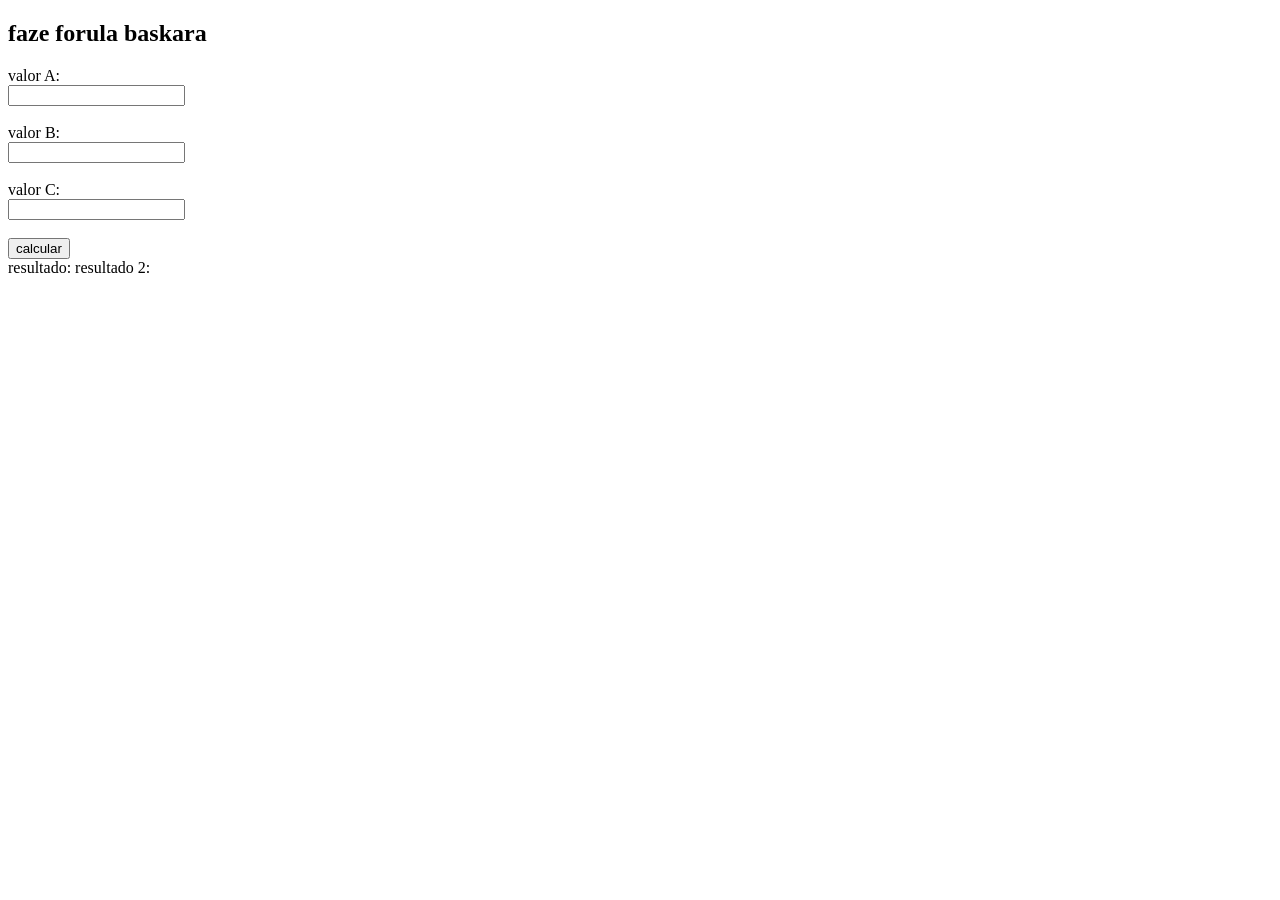
<file: bhaskara.html>
<!DOCTYPE html>
<html lang="en">
<head>
    <meta charset="UTF-8">
    <meta name="viewport" content="width=device-width, initial-scale=1.0">
    <title>Document</title>
</head>
<body>
    <h2>faze forula baskara</h2>
    <label for="bascarA">valor A: </label>
    <br>
    <input type="number" id="bascarA">
    <br><br>
    <label for="bascarB">valor B: </label>
    <br>
    <input type="number" id="bascarB">
    <br><br>
    <label for="bascarC">valor C: </label>
    <br>
    <input type="number" id="bascarC">
    <br><br>
    <input type="button" value="calcular" onclick="fazerConta()">
    <br>
    <label for="resposta">resultado: </label>
    <span id="resposta"></span>
    <label for="resposta2">resultado 2: </label>
    <span id="resposta2"></span>

    <script>
        function fazerConta(){
            let a = parseFloat(document.getElementById("bascarA").value)
            let b = parseFloat(document.getElementById("bascarB").value)
            let c = parseFloat(document.getElementById("bascarC").value)
            let resp = (-b+ Math.sqrt(b**2-4*a*c))/(2*a)
            let resp2 = (-b- Math.sqrt(b**2-4*a*c))/(2*a)
            document.getElementById("resposta").innerHTML = resp.toFixed(2);
            document.getElementById("resposta2").innerHTML = resp2.toFixed(2);
        }
    </script>
</body>
</html>
</file>
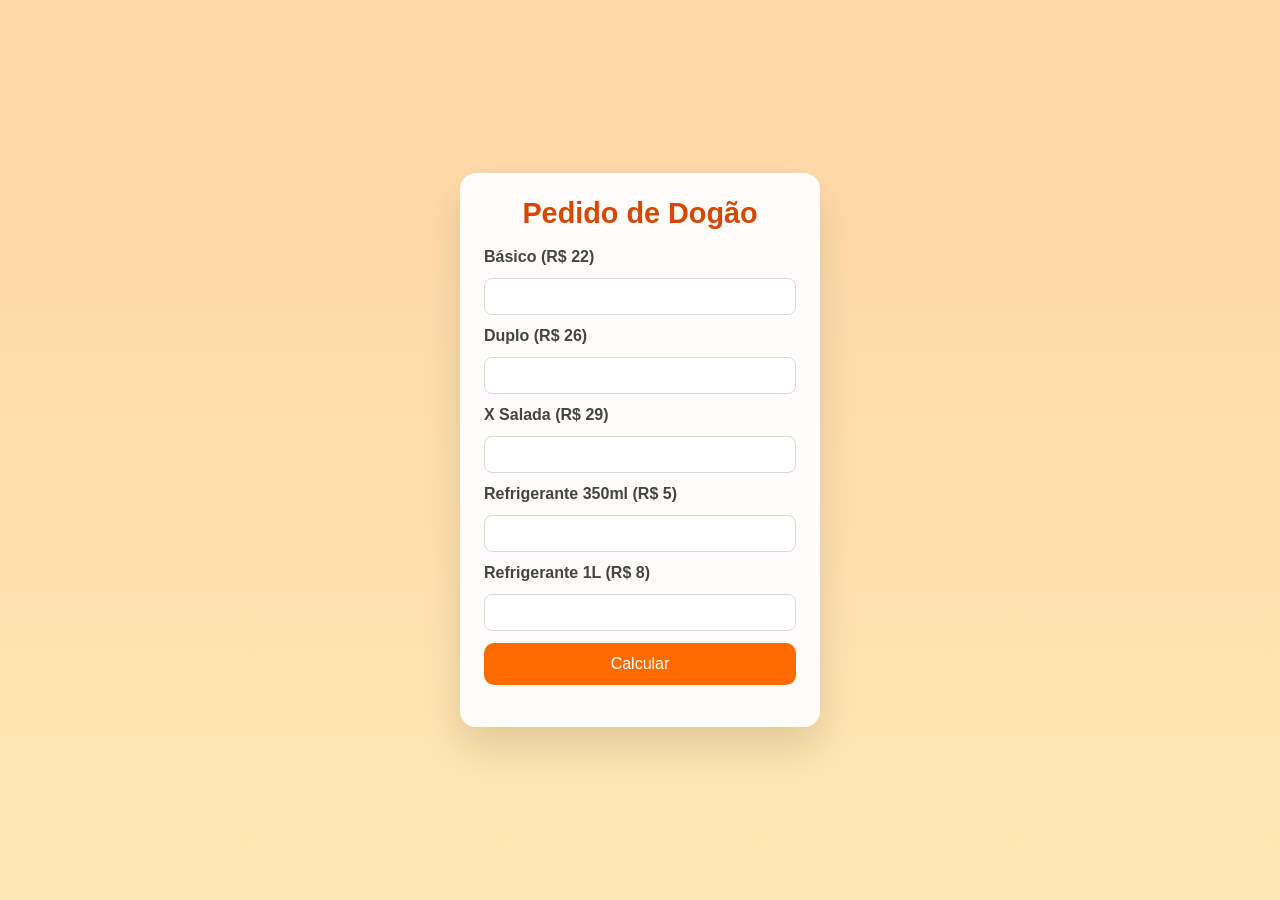
<file: Dogão/dogao.html>
<!DOCTYPE html>
<html lang="pt-BR">
<head>
    <meta charset="UTF-8">
    <meta name="viewport" content="width=device-width, initial-scale=1.0">
    <title>Dogão</title>
    <link rel="stylesheet" href="dogao.css">
</head>
<body>
    <div class="page-center">
        <div class="card">
            <h1>Pedido de Dogão</h1>

            <form id="pedidoForm">
                <label for="basico">Básico (R$ 22)</label>
                <input type="number" id="basico" name="basico">

                <label for="duplo">Duplo (R$ 26)</label>
                <input type="number" id="duplo" name="duplo">

                <label for="xsalada">X Salada (R$ 29)</label>
                <input type="number" id="xsalada" name="xsalada">

                <label for="ref350">Refrigerante 350ml (R$ 5)</label>
                <input type="number" id="ref350" name="ref350">

                <label for="ref1l">Refrigerante 1L (R$ 8)</label>
                <input type="number" id="ref1l" name="ref1l">

                <button type="submit">Calcular</button>
            </form>

            <p id="resultado"></p>
        </div>
    </div>

    <script src="dogao.js"></script>
</body>
</html>
</file>
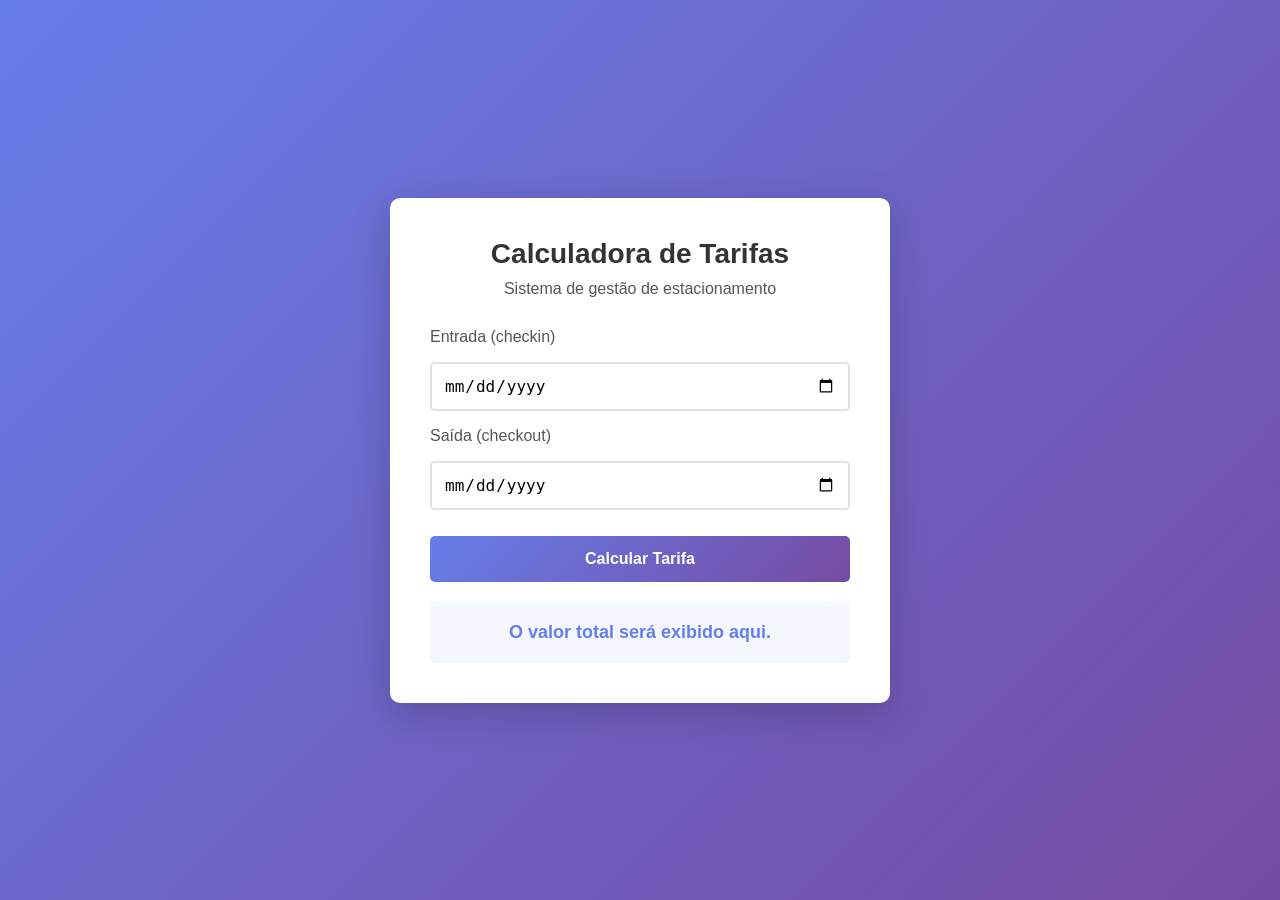
<file: Estacionamento 2/estacionamento2.html>
<!DOCTYPE html>
<html lang="pt-BR">
<head>
    <meta charset="UTF-8">
    <meta name="viewport" content="width=device-width, initial-scale=1.0">
    <title>Calculadora de Estacionamento</title>
    <link rel="stylesheet" href="estacionamento2.css">
</head>
<body>
    <main class="container">
        <header>
            <h1>Calculadora de Tarifas</h1>
            <p>Sistema de gestão de estacionamento</p>
        </header>

        <div id="container-aviso" class="aviso" hidden>
            <span id="mensagem-aviso"></span>
        </div>

        <section class="form-section">
            <label for="checkin">Entrada (checkin)</label>
            <input type="date" id="checkin" name="checkin">

            <label for="checkout">Saída (checkout)</label>
            <input type="date" id="checkout" name="checkout">

            <button type="button" class="btn-calcular" onclick="calcularTarifa()">Calcular Tarifa</button>
        </section>

        <section class="resultado-section">
            <div id="resultado">O valor total será exibido aqui.</div>
        </section>
    </main>

    <script src="estacionamento2.js"></script>
</body>
</html>
</file>
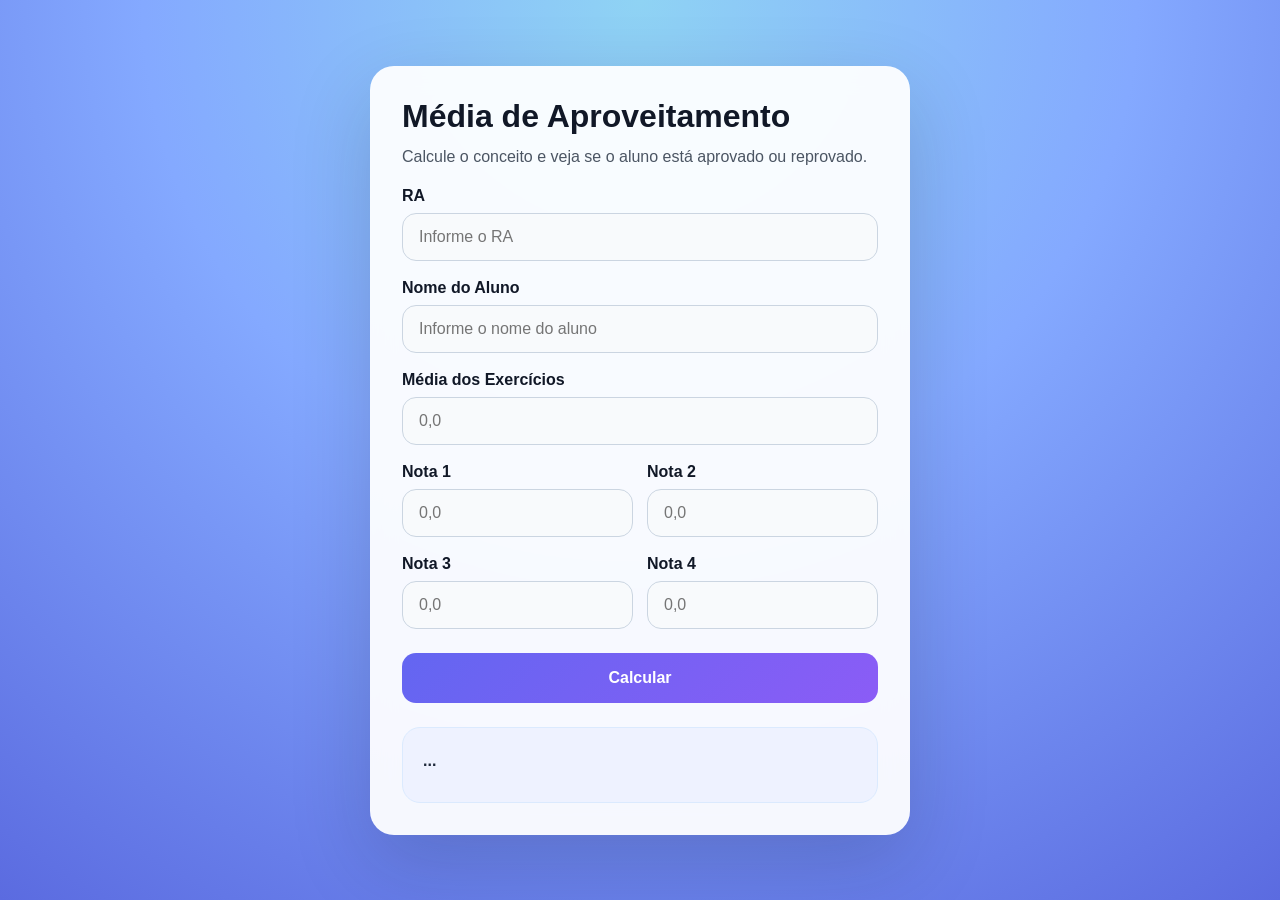
<file: Notas Exercicio/notas.html>
<!DOCTYPE html>
<html lang="pt-BR">
<head>
  <meta charset="UTF-8">
  <meta name="viewport" content="width=device-width, initial-scale=1.0">
  <title>Notas</title>
  <link rel="stylesheet" href="notas.css">
</head>
<body>
  <main class="page-wrapper">
    <section class="card">
      <header class="card__header">
        <h1>Média de Aproveitamento</h1>
        <p>Calcule o conceito e veja se o aluno está aprovado ou reprovado.</p>
      </header>

      <div class="form-group">
        <label for="ra">RA</label>
        <input type="number" id="ra" placeholder="Informe o RA">
      </div>

      <div class="form-group">
        <label for="nomeAluno">Nome do Aluno</label>
        <input type="text" id="nomeAluno" placeholder="Informe o nome do aluno">
      </div>

      <div class="form-group">
        <label for="mediaNotaExercicio">Média dos Exercícios</label>
        <input type="number" id="mediaNotaExercicio" placeholder="0,0">
      </div>

      <div class="form-group-row">
        <div class="form-group small">
          <label for="nota1">Nota 1</label>
          <input type="number" id="nota1" placeholder="0,0">
        </div>
        <div class="form-group small">
          <label for="nota2">Nota 2</label>
          <input type="number" id="nota2" placeholder="0,0">
        </div>
      </div>

      <div class="form-group-row">
        <div class="form-group small">
          <label for="nota3">Nota 3</label>
          <input type="number" id="nota3" placeholder="0,0">
        </div>
        <div class="form-group small">
          <label for="nota4">Nota 4</label>
          <input type="number" id="nota4" placeholder="0,0">
        </div>
      </div>

      <button class="button" onclick="fazerCalculo()">Calcular</button>

      <div class="result-card" id="resposta">...</div>
    </section>
  </main>

  <script src="notas.js"></script>
</body>
</html>
</file>
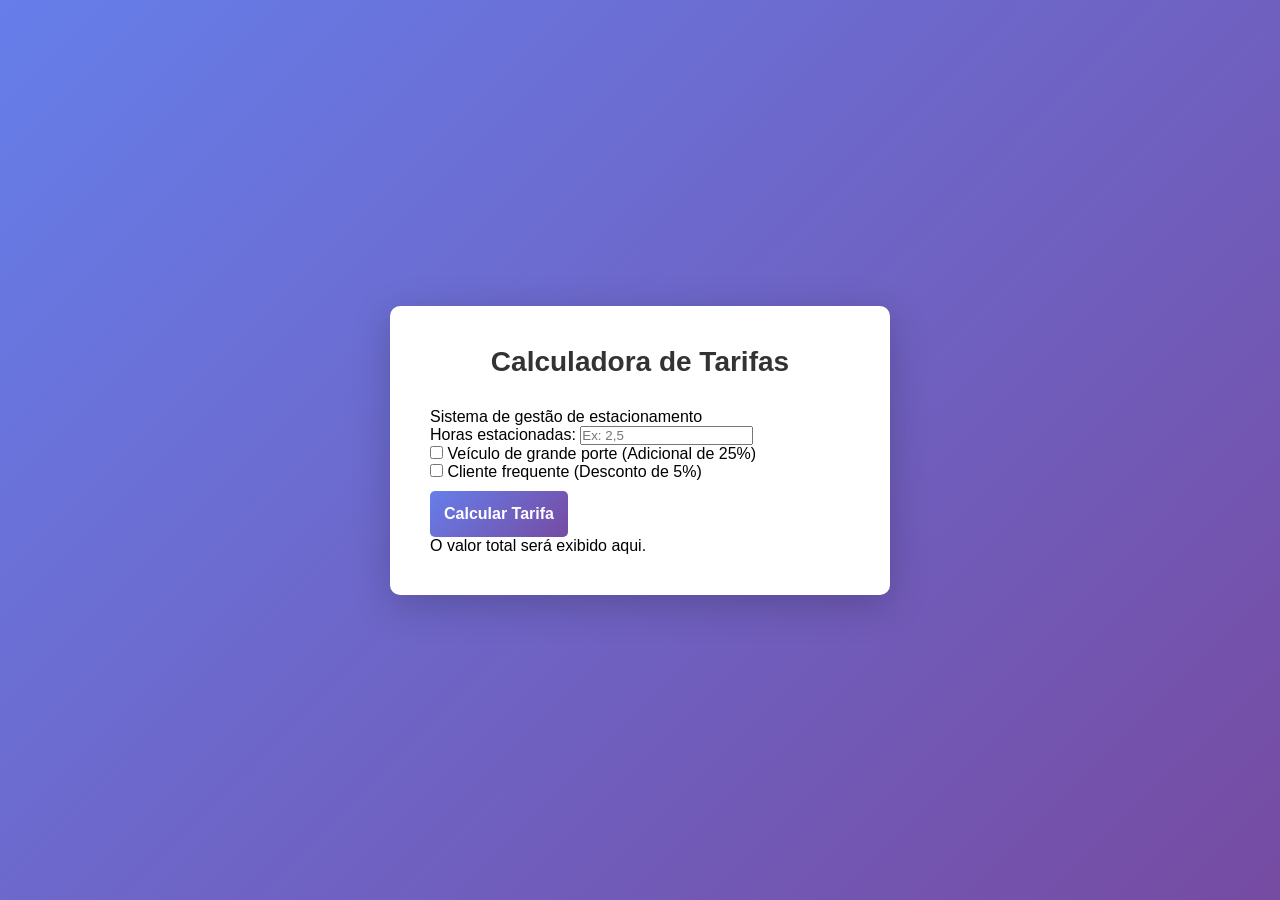
<file: Tarifação de estacionamento/estacionamento.html>
<!DOCTYPE html>
<html lang="pt-BR">
<head>
    <meta charset="UTF-8">
    <meta name="viewport" content="width=device-width, initial-scale=1.0">
    <title>Calculadora de Estacionamento</title>
    <link rel="stylesheet" href="estacionamento.css">
</head>
<body>
    <main class="container">
        <header>
            <h1>Calculadora de Tarifas</h1>
            <p>Sistema de gestão de estacionamento</p>
        </header>

        <div id="container-aviso" class="aviso" hidden>
            <span id="mensagem-aviso"></span>
        </div>

        <section class="form-section">
            <div id="painel-entrada">
                <div class="input-group">
                    <label for="horas">Horas estacionadas:</label>
                    <input type="number" id="horas" name="horas" min="0.5" step="0.5" placeholder="Ex: 2,5" required>
                </div>

                <div class="checkbox-group">
                    <label class="checkbox-label">
                        <input type="checkbox" id="comprimento" name="comprimento">
                        Veículo de grande porte (Adicional de 25%)
                    </label>
                </div>

                <div class="checkbox-group">
                    <label class="checkbox-label">
                        <input type="checkbox" id="frequente" name="frequente">
                        Cliente frequente (Desconto de 5%)
                    </label>
                </div>

                <button type="button" class="btn-calcular" onclick="calcularTarifa()">Calcular Tarifa</button>
            </div>
        </section>

        <section class="resultado-section">
            <div id="resultado">O valor total será exibido aqui.</div>
        </section>
    </main>

    <script src="estacionamento.js"></script>
</body>
</html>
</file>
<file: Dogão/dogao.css>
*, *::before, *::after {
    box-sizing: border-box;
}

body {
    font-family: Arial, sans-serif;
    background: linear-gradient(180deg, #ffd6a5 0%, #ffe8b3 100%);
    color: #333;
    margin: 0;
    min-height: 100vh;
    overflow-x: hidden;
}

.page-center {
    display: flex;
    align-items: center;
    justify-content: center;
    min-height: 100vh;
    padding: 20px;
}

.card {
    width: min(100%, 360px);
    background: #ffffffee;
    border-radius: 16px;
    box-shadow: 0 20px 40px rgba(0, 0, 0, 0.12);
    padding: 24px;
}

h1 {
    margin: 0 0 18px;
    font-size: 1.8rem;
    color: #d94600;
    text-align: center;
}

form {
    display: grid;
    gap: 12px;
}

label {
    font-weight: bold;
    color: #444;
}

input[type="number"] {
    width: 100%;
    padding: 10px;
    border: 1px solid #d9d9d9;
    border-radius: 8px;
    outline: none;
    transition: border-color 0.2s ease;
}

input[type="number"]:focus {
    border-color: #ff6b00;
}

button {
    width: 100%;
    padding: 12px;
    background: #ff6b00;
    color: white;
    border: none;
    border-radius: 10px;
    font-size: 1rem;
    cursor: pointer;
}

button:hover {
    background: #ea580c;
}

#resultado {
    margin-top: 18px;
    color: #1f2937;
    font-weight: bold;
    text-align: center;
}
</file>
<file: Estacionamento 2/estacionamento2.css>
* {
    margin: 0;
    padding: 0;
    box-sizing: border-box;
}

body {
    font-family: 'Segoe UI', Tahoma, Geneva, Verdana, sans-serif;
    background: linear-gradient(135deg, #667eea 0%, #764ba2 100%);
    min-height: 100vh;
    display: flex;
    justify-content: center;
    align-items: center;
    padding: 20px;
}

.container {
    background: white;
    border-radius: 10px;
    box-shadow: 0 10px 40px rgba(0, 0, 0, 0.2);
    padding: 40px;
    max-width: 500px;
    width: 100%;
}

header h1 {
    color: #333;
    text-align: center;
    margin-bottom: 10px;
    font-size: 28px;
}

header p {
    color: #555;
    text-align: center;
    margin-bottom: 30px;
}

.aviso {
    background: #fee2e2;
    color: #b91c1c;
    border: 1px solid #fecaca;
    border-radius: 8px;
    padding: 14px;
    margin-bottom: 20px;
}

.form-section {
    margin-bottom: 20px;
}

.form-section {
    display: flex;
    flex-direction: column;
    gap: 16px;
    margin-bottom: 20px;
}

.form-section label {
    color: #555;
    font-weight: 500;
    font-size: 16px;
}

input[type="date"] {
    padding: 12px;
    border: 2px solid #e0e0e0;
    border-radius: 5px;
    font-size: 16px;
}

input[type="datetime-local"]:focus {
    outline: none;
    border-color: #667eea;
}

.btn-calcular {
    padding: 14px;
    background: linear-gradient(135deg, #667eea 0%, #764ba2 100%);
    color: white;
    border: none;
    border-radius: 5px;
    font-size: 16px;
    font-weight: 600;
    cursor: pointer;
    transition: transform 0.2s, box-shadow 0.2s;
    margin-top: 10px;
}

.btn-calcular:hover {
    transform: translateY(-2px);
    box-shadow: 0 5px 20px rgba(102, 126, 234, 0.4);
}

.resultado-section {
    margin-top: 20px;
}

#resultado {
    text-align: center;
    color: #667eea;
    font-size: 18px;
    font-weight: 600;
    padding: 20px;
    background: #f5f7ff;
    border-radius: 5px;
    min-height: 30px;
}
</file>
<file: Notas Exercicio/notas.css>
* {
  box-sizing: border-box;
  margin: 0;
  padding: 0;
}

body {
  font-family: "Segoe UI", Tahoma, Geneva, Verdana, sans-serif;
  background: radial-gradient(circle at top, #8fd3f4 0%, #84a9ff 45%, #5b6be0 100%);
  color: #1f2937;
  min-height: 100vh;
  display: flex;
  align-items: center;
  justify-content: center;
  padding: 24px;
}

.page-wrapper {
  width: 100%;
  max-width: 540px;
}

.card {
  background: rgba(255, 255, 255, 0.94);
  border-radius: 24px;
  box-shadow: 0 28px 80px rgba(15, 23, 42, 0.18);
  padding: 32px;
  backdrop-filter: blur(12px);
}

.card__header h1 {
  font-size: 2rem;
  margin-bottom: 10px;
  color: #111827;
}

.card__header p {
  color: #4b5563;
  line-height: 1.5;
}

.form-group,
.form-group-row {
  margin-top: 18px;
}

.form-group label {
  display: block;
  margin-bottom: 8px;
  font-weight: 600;
  color: #111827;
}

.form-group input {
  width: 100%;
  border: 1px solid #cbd5e1;
  border-radius: 14px;
  padding: 14px 16px;
  font-size: 1rem;
  color: #111827;
  background: #f8fafc;
}

.form-group input:focus {
  outline: none;
  border-color: #6366f1;
  box-shadow: 0 0 0 4px rgba(99, 102, 241, 0.12);
}

.form-group-row {
  display: grid;
  gap: 14px;
  grid-template-columns: repeat(2, minmax(0, 1fr));
}

.form-group.small {
  margin-top: 0;
}

.button {
  width: 100%;
  margin-top: 24px;
  border: none;
  border-radius: 14px;
  background: linear-gradient(135deg, #6366f1, #8b5cf6);
  color: #ffffff;
  font-size: 1rem;
  font-weight: 700;
  padding: 16px 20px;
  cursor: pointer;
  transition: transform 0.2s ease, box-shadow 0.2s ease;
}

.button:hover {
  transform: translateY(-2px);
  box-shadow: 0 16px 30px rgba(99, 102, 241, 0.24);
}

.result-card {
  margin-top: 24px;
  padding: 20px;
  border-radius: 18px;
  background: #eef2ff;
  border: 1px solid #dbeafe;
  color: #1e293b;
  min-height: 76px;
  line-height: 1.6;
  font-weight: 600;
}

@media (max-width: 520px) {
  .card {
    padding: 24px;
  }

  .card__header h1 {
    font-size: 1.75rem;
  }
}
</file>
<file: Tarifação de estacionamento/estacionamento.css>
* {
    margin: 0;
    padding: 0;
    box-sizing: border-box;
    
}

body {
    font-family: 'Segoe UI', Tahoma, Geneva, Verdana, sans-serif;
    background: linear-gradient(135deg, #667eea 0%, #764ba2 100%);
    min-height: 100vh;
    display: flex;
    justify-content: center;
    align-items: center;
    padding: 20px;
}

.container {
    background: white;
    border-radius: 10px;
    box-shadow: 0 10px 40px rgba(0, 0, 0, 0.2);
    padding: 40px;
    max-width: 500px;
    width: 100%;
}

h1 {
    color: #333;
    text-align: center;
    margin-bottom: 30px;
    font-size: 28px;    
}

#formulario {
    display: flex;
    flex-direction: column;
    gap: 20px;
}

.form-group {
    display: flex;
    flex-direction: column;
    gap: 8px;
}

.form-group label {
    color: #555;
    font-weight: 500;
    font-size: 16px;
}

.form-group input[type="number"] {
    padding: 12px;
    border: 2px solid #e0e0e0;
    border-radius: 5px;
    font-size: 16px;
    transition: border-color 0.3s;
}

.form-group input[type="number"]:focus {
    outline: none;
    border-color: #667eea;
}

.form-group input[type="checkbox"] {
    width: 18px;
    height: 18px;
    cursor: pointer;
    accent-color: #667eea;
}

.form-group label:has(input[type="checkbox"]) {
    display: flex;
    align-items: center;
    gap: 10px;
    cursor: pointer;
}

.btn-calcular {
    padding: 14px;
    background: linear-gradient(135deg, #667eea 0%, #764ba2 100%);
    color: white;
    border: none;
    border-radius: 5px;
    font-size: 16px;
    font-weight: 600;
    cursor: pointer;
    transition: transform 0.2s, box-shadow 0.2s;
    margin-top: 10px;
}

.btn-calcular:hover {
    transform: translateY(-2px);
    box-shadow: 0 5px 20px rgba(102, 126, 234, 0.4);
}

.btn-calcular:active {
    transform: translateY(0);
}

.resultado {
    text-align: center;
    color: #667eea;
    font-size: 18px;
    font-weight: 600;
    padding: 20px;
    background: #f5f7ff;
    border-radius: 5px;
    min-height: 30px;
}

.valor-total {
    text-align: center;
    font-size: 28px;
    font-weight: 700;
    color: #764ba2;
    padding: 20px;
    border: 3px solid #667eea;
    border-radius: 5px;
    margin-top: 20px;
    background: #f9f9ff;
}

.valor-total span:first-child {
    font-size: 18px;
    color: #555;
}

#resposta {
    color: #667eea;
}
</file>
